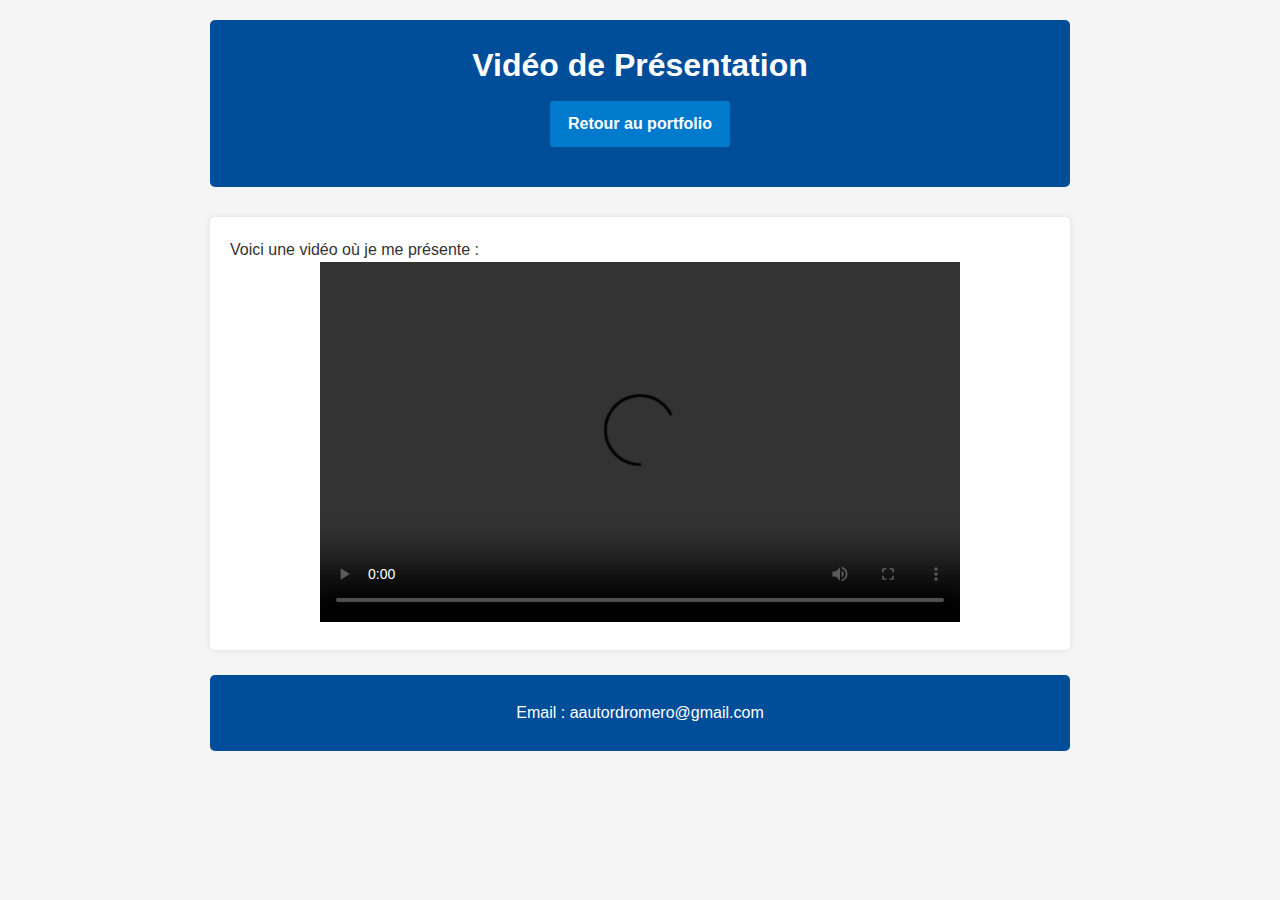
<file: presentation-video.html>
<!DOCTYPE html>
<html lang="fr">
<head>
  <meta charset="UTF-8">
  <meta name="viewport" content="width=device-width, initial-scale=1">
  <title>Vidéo de Présentation</title>
  <link rel="stylesheet" href="style.css">
</head>
<body>
  <header>
    <h1>Vidéo de Présentation</h1>
    <nav><a href="index.html" class="btn">Retour au portfolio</a></nav>
  </header>
  <section>
    <p>Voici une vidéo où je me présente :</p>
    <div style="text-align:center;">
      <video width="640" height="360" controls>
        <source src="video/pitch.mp4" type="video/mp4">
        Votre navigateur ne supporte pas la lecture de vidéo.
      </video>
    </div>
  </section>
  <footer>
    <p>Email : <a href="mailto:aautordromero@gmail.com">aautordromero@gmail.com</a></p>
  </footer>
</body>
</html>
</file>
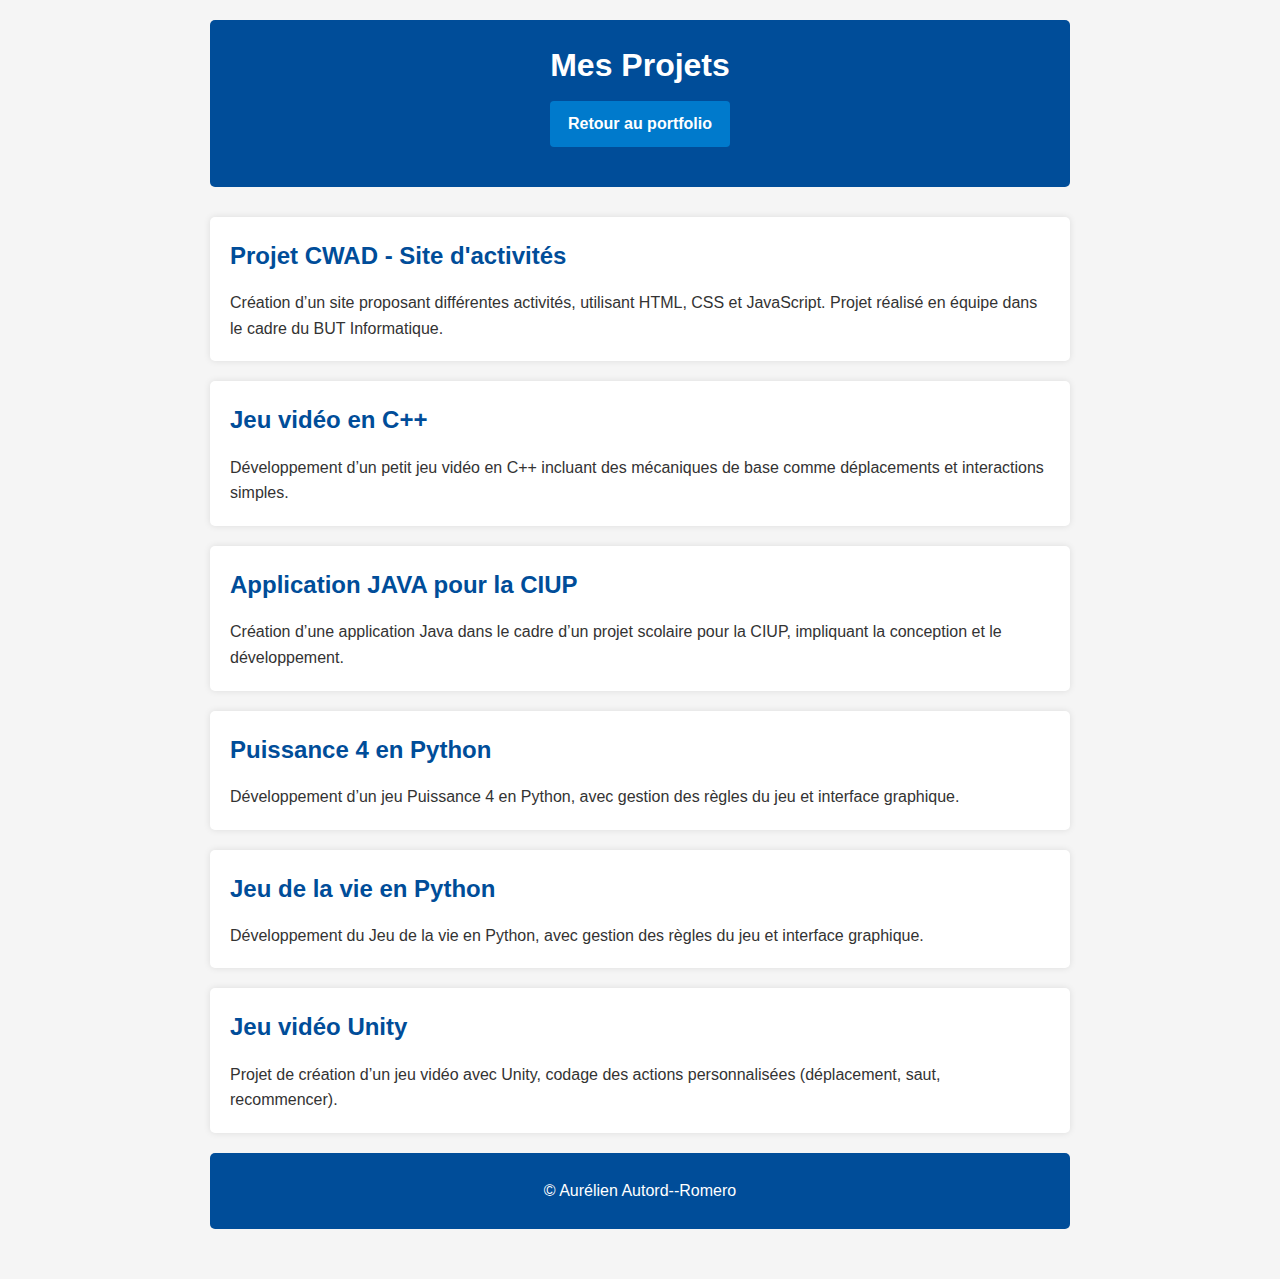
<file: projets.html>
<!DOCTYPE html>
<html lang="fr">
<head>
  <meta charset="UTF-8" />
  <meta name="viewport" content="width=device-width, initial-scale=1" />
  <title>Mes Projets - Aurélien Autord--Romero</title>
  <link rel="stylesheet" href="style.css" />
</head>
<body>
  <header>
    <h1>Mes Projets</h1>
    <nav><a href="index.html" class="btn">Retour au portfolio</a></nav>
  </header>

  <section class="projet-detail">
    <h2>Projet CWAD - Site d'activités</h2>
    <p>Création d’un site proposant différentes activités, utilisant HTML, CSS et JavaScript. Projet réalisé en équipe dans le cadre du BUT Informatique.</p>
  </section>

  <section class="projet-detail">
    <h2>Jeu vidéo en C++</h2>
    <p>Développement d’un petit jeu vidéo en C++ incluant des mécaniques de base comme déplacements et interactions simples.</p>
  </section>

  <section class="projet-detail">
    <h2>Application JAVA pour la CIUP</h2>
    <p>Création d’une application Java dans le cadre d’un projet scolaire pour la CIUP, impliquant la conception et le développement.</p>
  </section>

  <section class="projet-detail">
    <h2>Puissance 4 en Python</h2>
    <p>Développement d’un jeu Puissance 4 en Python, avec gestion des règles du jeu et interface graphique.</p>
  </section>

  <section class="projet-detail">
    <h2>Jeu de la vie en Python</h2>
    <p>Développement du Jeu de la vie en Python, avec gestion des règles du jeu et interface graphique.</p>
  </section>

  <section class="projet-detail">
    <h2>Jeu vidéo Unity</h2>
    <p>Projet de création d’un jeu vidéo avec Unity, codage des actions personnalisées (déplacement, saut, recommencer).</p>
  </section>

  <footer>
    <p>© Aurélien Autord--Romero</p>
  </footer>
</body>
</html>
</file>
<file: style.css>
/* Reset basique */
* {
  margin: 0;
  padding: 0;
  box-sizing: border-box;
}

body {
  font-family: 'Segoe UI', Tahoma, Geneva, Verdana, sans-serif;
  line-height: 1.6;
  background: #f5f5f5;
  color: #333;
  padding: 20px;
  max-width: 900px;
  margin: auto;
}

header, footer {
  background-color: #004d99;
  color: white;
  padding: 20px;
  text-align: center;
  border-radius: 5px;
  margin-bottom: 30px;
}

h1 {
  margin-bottom: 10px;
}

h2 {
  color: #004d99;
  margin-bottom: 15px;
}

section {
  background: white;
  padding: 20px;
  margin-bottom: 25px;
  border-radius: 5px;
  box-shadow: 0 0 7px rgba(0,0,0,0.1);
}

ul {
  list-style-type: disc;
  padding-left: 20px;
  margin-bottom: 10px;
}

.btn {
  display: inline-block;
  background-color: #007acc;
  color: white;
  padding: 10px 18px;
  text-decoration: none;
  border-radius: 4px;
  font-weight: bold;
  transition: background-color 0.3s ease;
  cursor: pointer;
}

.btn:hover {
  background-color: #005fa3;
}

footer p, footer a {
  color: white;
  margin: 5px 0;
  text-decoration: none;
}

.projet-detail {
  margin-bottom: 20px;
}

nav {
  margin-bottom: 20px;
  text-align: center;
}

/* Nouveautés projets en boîtes avec images */

.projets-container {
  display: flex;
  flex-wrap: wrap;
  gap: 20px;
  justify-content: center;
}

.projet-box {
  background: white;
  width: 250px;
  border-radius: 8px;
  box-shadow: 0 2px 8px rgba(0,0,0,0.1);
  transition: transform 0.3s ease, box-shadow 0.3s ease;
  cursor: pointer;
  display: flex;
  flex-direction: column;
  align-items: center;
  padding: 15px;
}

.projet-box:hover {
  transform: translateY(-10px);
  box-shadow: 0 8px 16px rgba(0,0,0,0.2);
}

.projet-img {
  width: 100%;
  height: 140px;
  background-position: center;
  background-size: cover;
  border-radius: 6px;
  margin-bottom: 12px;
  box-shadow: inset 0 0 10px rgba(0,0,0,0.15);
}

.projet-box h3 {
  color: #004d99;
  margin-bottom: 8px;
  text-align: center;
}

.projet-box p {
  font-size: 0.9rem;
  color: #555;
  text-align: center;
}
</file>
